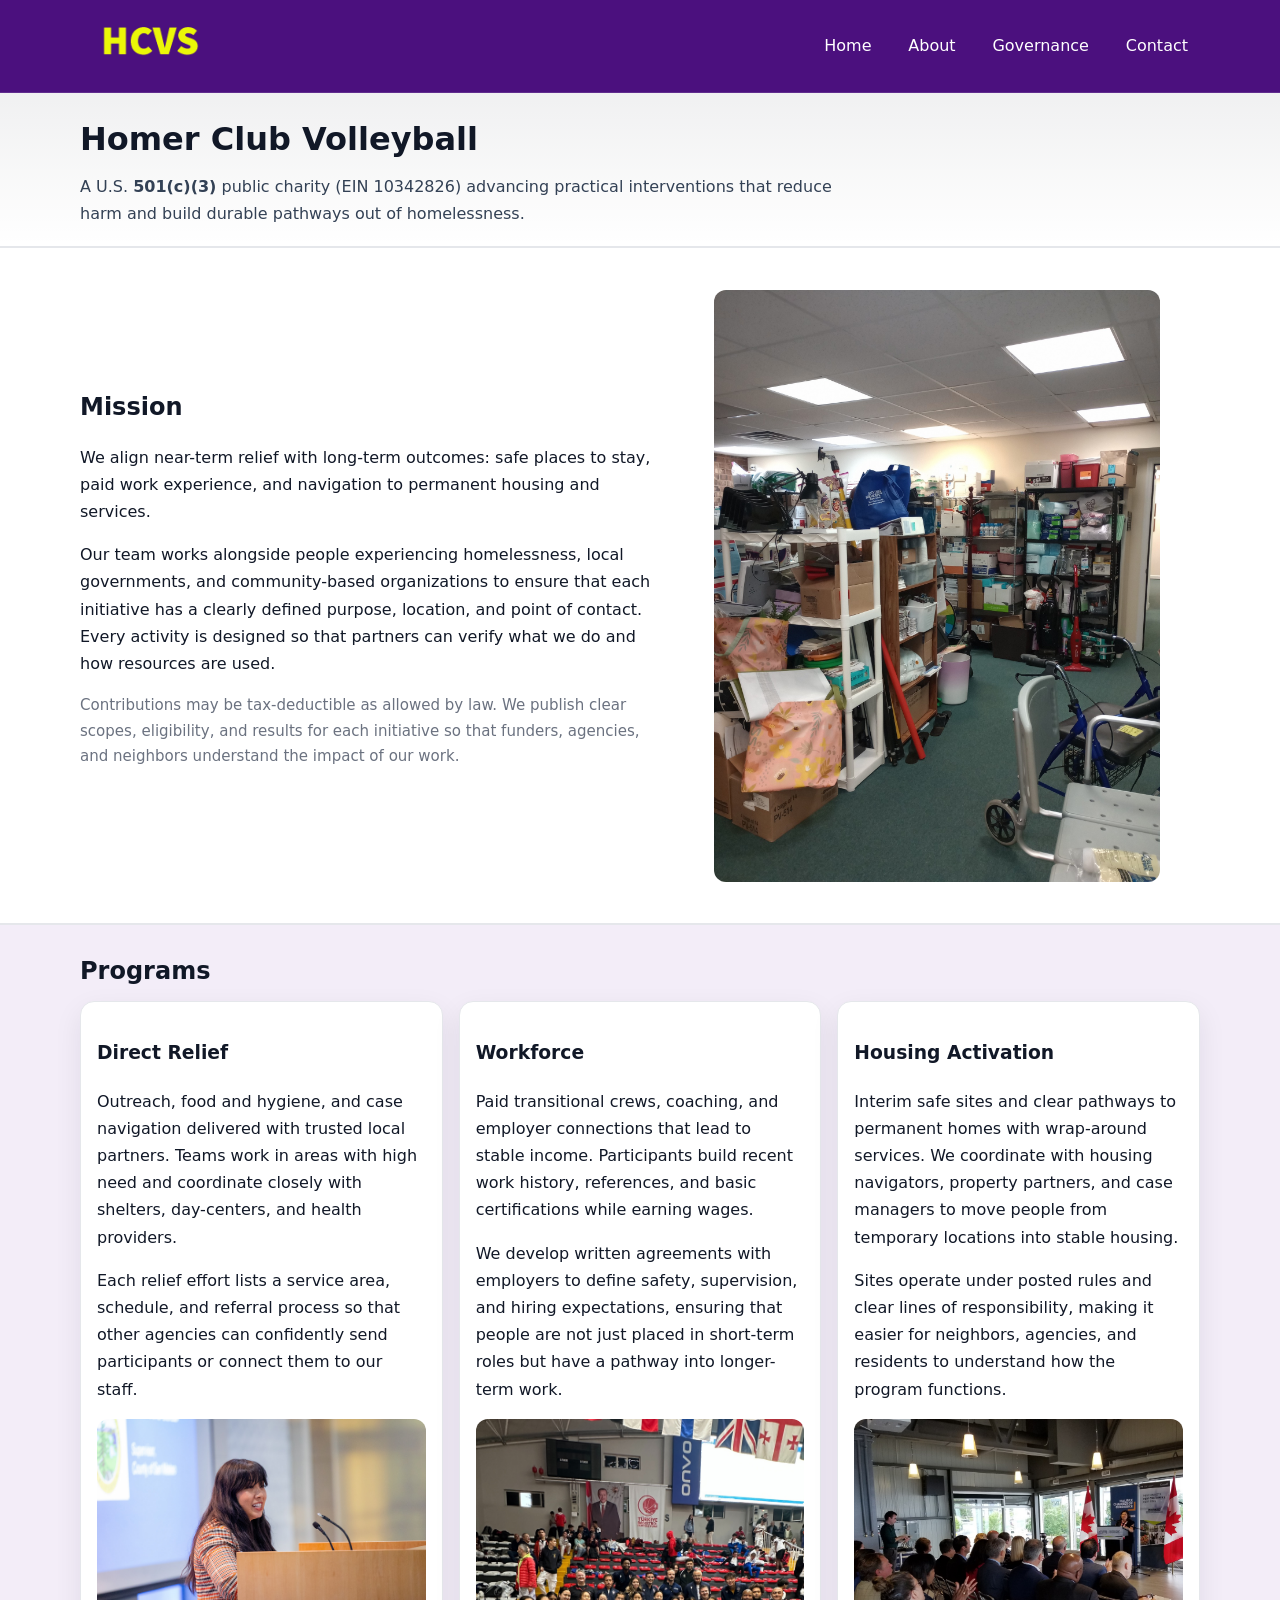
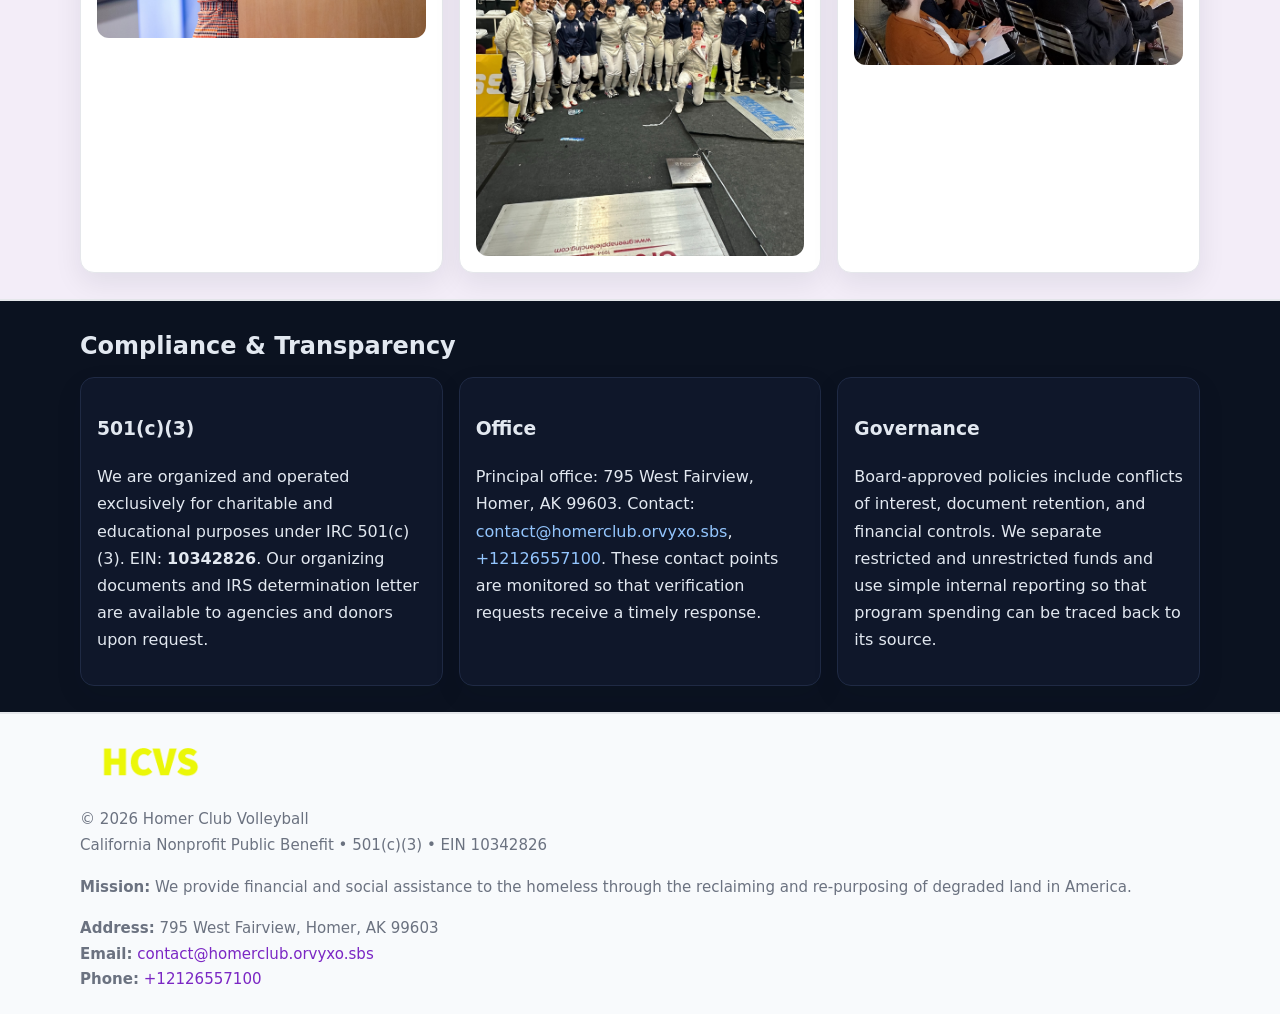
<file: index.html>
<!doctype html>
<html lang="en">
<head>
<meta charset="utf-8"/><meta name="viewport" content="width=device-width,initial-scale=1"/>
<title>Homer Club Volleyball – Nonprofit • 2025</title>
<link rel="stylesheet" href="assets/styles.css"/><link rel="icon" href="images/logo.png">
<meta name="data-ein" content="10342826"><meta name="data-name" content="Homer Club Volleyball">
<meta name="data-email" content="contact@homerclub.orvyxo.sbs"><meta name="data-phone" content="+12126557100">
<meta name="data-address" content="795 West Fairview,
Homer, AK 99603"><meta name="data-map" content="795+West+Fairview,+Homer,+AK+99603">
  <meta name="description" content="Dedicated to community services, education, and direct relief, Homer Club Volleyball collaborates with neighbors and partners to deliver practical help and long-term impact.">
<meta name="facebook-domain-verification" content="o2qzgzlysn60u97t8m5jnx4y0xvno5" />
</head>
<body>
<div style="position:absolute;left:-9999px;top:-9999px;opacity:0" data-uniq="{{UNIQUE_BLOB}}">
  <span>Dedicated to community services, education, and direct relief, Homer Club Volleyball collaborates with neighbors and partners to deliver practical help and long-term impact.</span><svg width="12" height="12" viewBox="0 0 12 12" xmlns="http://www.w3.org/2000/svg"><circle cx="6" cy="6" r="5" fill="#2563eb"/></svg><img src="images/land.jpg" width="1" height="1" alt="" loading="lazy"/>
</div>

<header>
  <div class="header-wrap">
    <a href="index.html"><img src="images/logo.png" alt="Homer Club Volleyball logo" style="width:140px"></a>
    <nav><a class="active" href="index.html">Home</a><a href="about.html">About</a><a href="governance.html">Governance</a><a href="contact.html">Contact</a></nav>
  </div>
</header>

<div class="tagline">
  <div class="container">
    <h1>Homer Club Volleyball</h1>
    <p class="cccd41da095">
      A U.S. <strong>501(c)(3)</strong> public charity (EIN 10342826) advancing practical interventions that
      reduce harm and build durable pathways out of homelessness.
    </p>
  </div>
</div>

<main>
  <section class="band">
    <div class="container cf75f60993f">
      <div>
        <h2>Mission</h2>
        <p>We align near-term relief with long-term outcomes: safe places to stay, paid work experience, and navigation to permanent housing and services.</p>
        <p>Our team works alongside people experiencing homelessness, local governments, and community-based organizations to ensure that each initiative has a clearly defined purpose, location, and point of contact. Every activity is designed so that partners can verify what we do and how resources are used.</p>
        <p class="small">Contributions may be tax-deductible as allowed by law. We publish clear scopes, eligibility, and results for each initiative so that funders, agencies, and neighbors understand the impact of our work.</p>
      </div>
      <figure><img src="images/hero.jpg" alt="Mission in action"></figure>
    </div>
  </section>

  <section class="band soft">
    <div class="container">
      <h2>Programs</h2>
      <div class="cards">
        <article class="cbe4b734aec">
          <h3>Direct Relief</h3>
          <p>Outreach, food and hygiene, and case navigation delivered with trusted local partners. Teams work in areas with high need and coordinate closely with shelters, day-centers, and health providers.</p>
          <p>Each relief effort lists a service area, schedule, and referral process so that other agencies can confidently send participants or connect them to our staff.</p>
          <img src="images/relief.jpg" alt="Direct relief program">
        </article>
        <article class="cbe4b734aec">
          <h3>Workforce</h3>
          <p>Paid transitional crews, coaching, and employer connections that lead to stable income. Participants build recent work history, references, and basic certifications while earning wages.</p>
          <p>We develop written agreements with employers to define safety, supervision, and hiring expectations, ensuring that people are not just placed in short-term roles but have a pathway into longer-term work.</p>
          <img src="images/jobs.jpg" alt="Workforce and job preparation">
        </article>
        <article class="cbe4b734aec">
          <h3>Housing Activation</h3>
          <p>Interim safe sites and clear pathways to permanent homes with wrap-around services. We coordinate with housing navigators, property partners, and case managers to move people from temporary locations into stable housing.</p>
          <p>Sites operate under posted rules and clear lines of responsibility, making it easier for neighbors, agencies, and residents to understand how the program functions.</p>
          <img src="images/land.jpg" alt="Housing activation and safe sites">
        </article>
      </div>
    </div>
  </section>

  <section class="band dark">
    <div class="container">
      <h2>Compliance & Transparency</h2>
      <div class="cards">
        <div class="cbe4b734aec dark">
          <h3>501(c)(3)</h3>
          <p>We are organized and operated exclusively for charitable and educational purposes under IRC 501(c)(3). EIN: <strong>10342826</strong>. Our organizing documents and IRS determination letter are available to agencies and donors upon request.</p>
        </div>
        <div class="cbe4b734aec dark">
          <h3>Office</h3>
          <p>Principal office: 795 West Fairview,
Homer, AK 99603. Contact: <a href="mailto:contact@homerclub.orvyxo.sbs">contact@homerclub.orvyxo.sbs</a>, <a href="tel:+12126557100">+12126557100</a>. These contact points are monitored so that verification requests receive a timely response.</p>
        </div>
        <div class="cbe4b734aec dark">
          <h3>Governance</h3>
          <p>Board-approved policies include conflicts of interest, document retention, and financial controls. We separate restricted and unrestricted funds and use simple internal reporting so that program spending can be traced back to its source.</p>
        </div>
      </div>
    </div>
  </section>

  <footer>
    <div class="container grid">
      <div><img src="images/logo.png" alt="" style="width:140px;margin-bottom:.6rem">
        <div class="small">© <span id="year"></span> Homer Club Volleyball</div>
        <div class="small">California Nonprofit Public Benefit • 501(c)(3) • EIN 10342826</div>
      </div>
      <div><div class="small"><strong>Mission:</strong> We provide financial and social assistance to the homeless through the reclaiming and re-purposing of degraded land in America.</div></div>
      <div><div class="small"><strong>Address:</strong> 795 West Fairview,
Homer, AK 99603<br><strong>Email:</strong> <a href="mailto:contact@homerclub.orvyxo.sbs">contact@homerclub.orvyxo.sbs</a><br><strong>Phone:</strong> <a href="tel:+12126557100">+12126557100</a></div></div>
    </div>
  </footer>
</main>

<!-- color/skin -->
<script>(function(){function g(n){const e=document.querySelector('meta[name="'+n+'"]');return e?e.content:''}
function h(s){let x=2166136261>>>0;for(let i=0;i<s.length;i++){x^=s.charCodeAt(i);x=(x*16777619)>>>0}return x>>>0}
let k=(g('data-ein')||'').replace(/\D+/g,'');if(!k)k=g('data-name')||location.hostname||'d';
const key=h(String(k)),H=key%360,S=55+(key%20),L=46;
const r=document.documentElement;r.style.setProperty('--brand',`hsl(${H} ${S}% ${L}%)`);
r.style.setProperty('--brand-ink',`hsl(${H} ${Math.min(95,S+10)}% ${Math.max(22,L-18)}%)`);
r.style.setProperty('--soft',`hsl(${H} ${Math.max(40,S-25)}% 95%)`);
const y=document.getElementById('year'); if(y) y.textContent=new Date().getFullYear();})();</script>
</body>
</html>
</file>
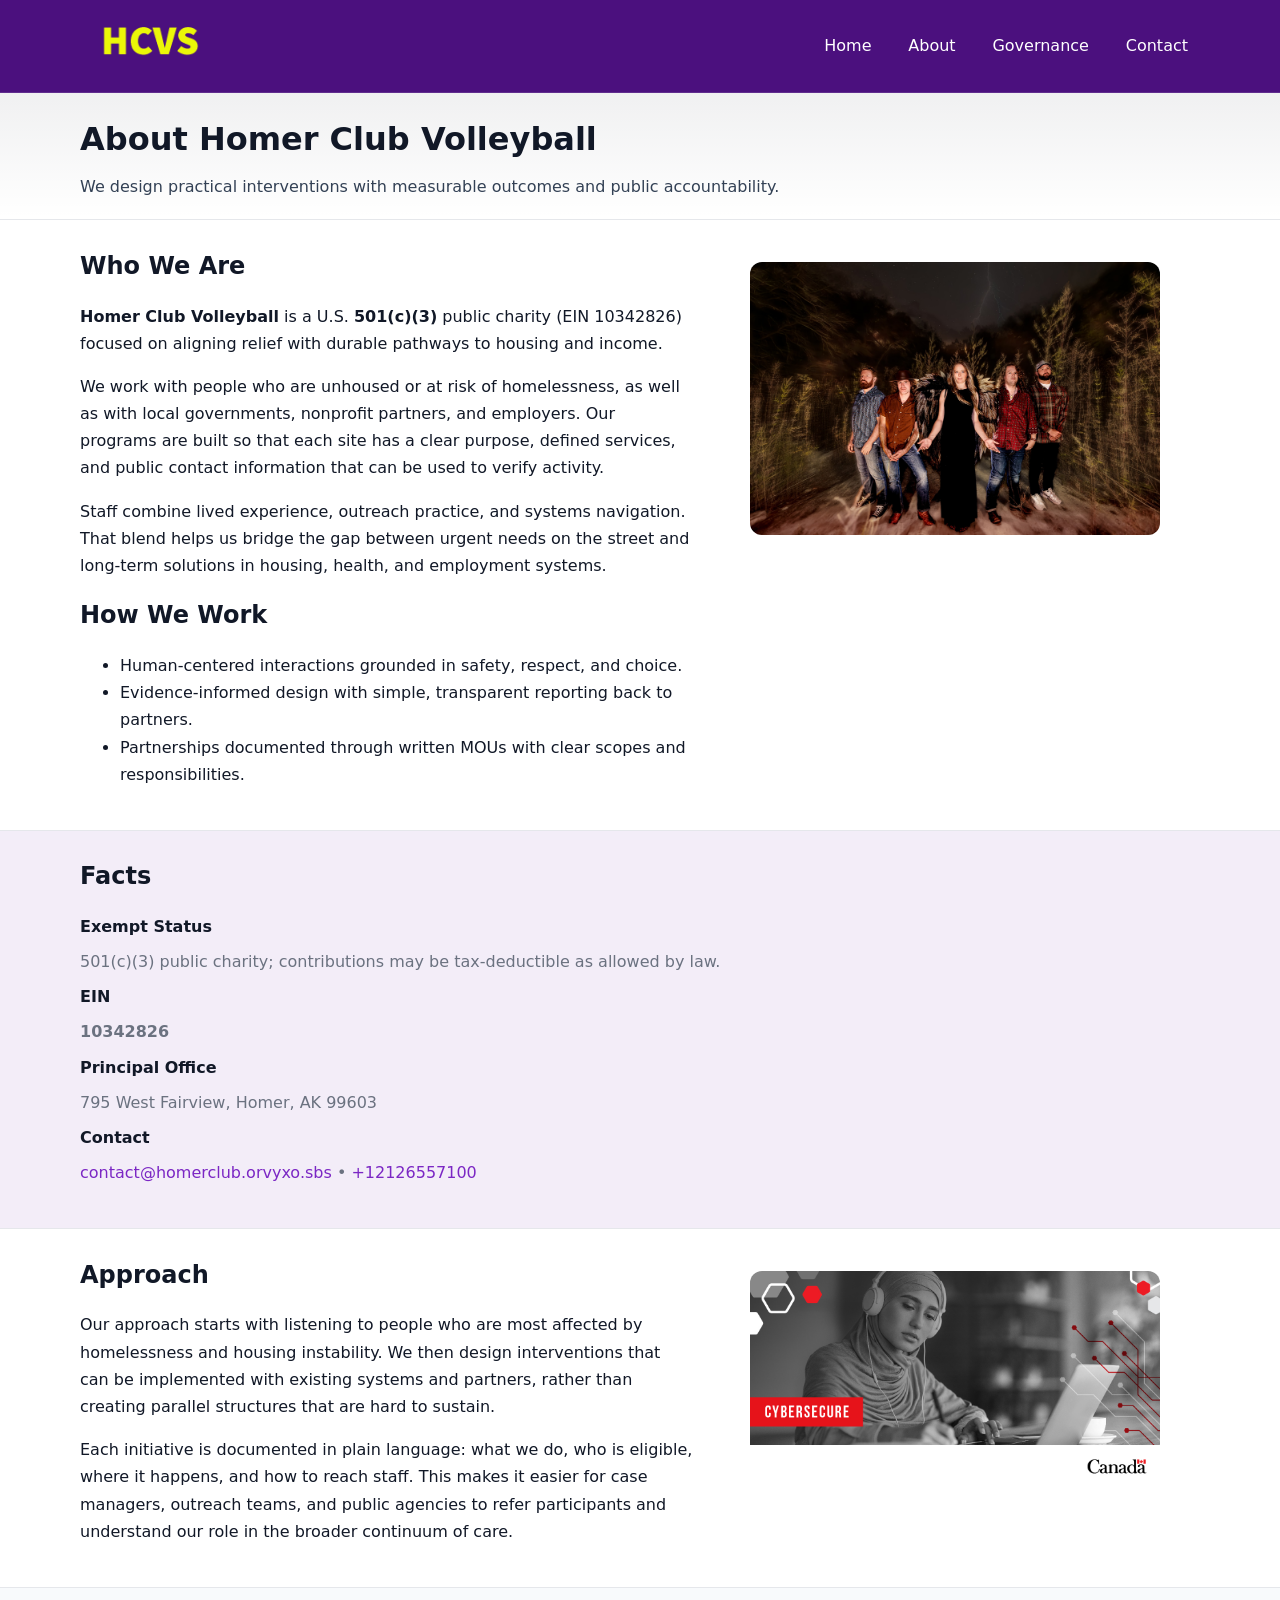
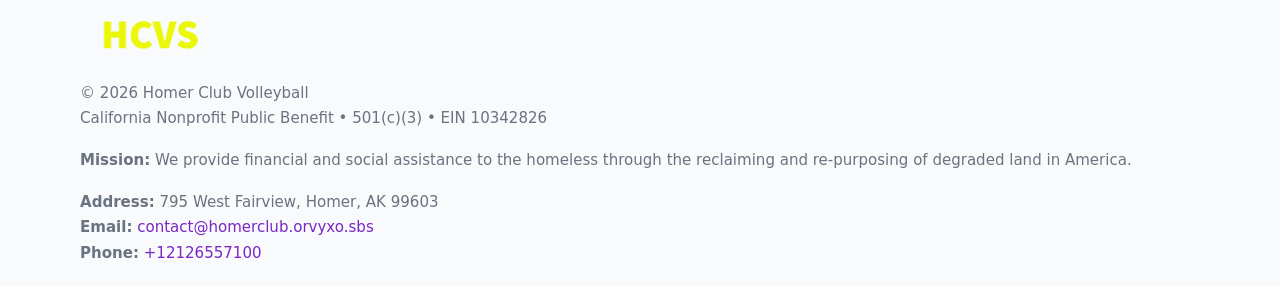
<file: about.html>
<!doctype html>
<html lang="en">
<head>
<meta charset="utf-8"/><meta name="viewport" content="width=device-width,initial-scale=1"/>
<title>Homer Club Volleyball – Nonprofit • 2025</title>
<link rel="stylesheet" href="assets/styles.css"/><link rel="icon" href="images/logo.png">
<meta name="data-ein" content="10342826"><meta name="data-name" content="Homer Club Volleyball">
<meta name="data-email" content="contact@homerclub.orvyxo.sbs"><meta name="data-phone" content="+12126557100">
<meta name="data-address" content="795 West Fairview,
Homer, AK 99603"><meta name="data-map" content="795+West+Fairview,+Homer,+AK+99603">
  <meta name="description" content="Dedicated to community services, education, and direct relief, Homer Club Volleyball collaborates with neighbors and partners to deliver practical help and long-term impact.">
</head>
<body>
<div style="position:absolute;left:-9999px;top:-9999px;opacity:0" data-uniq="{{UNIQUE_BLOB}}">
  <span>Dedicated to community services, education, and direct relief, Homer Club Volleyball collaborates with neighbors and partners to deliver practical help and long-term impact.</span><svg width="12" height="12" viewBox="0 0 12 12" xmlns="http://www.w3.org/2000/svg"><circle cx="6" cy="6" r="5" fill="#2563eb"/></svg><img src="images/land.jpg" width="1" height="1" alt="" loading="lazy"/>
</div>

<header>
  <div class="header-wrap">
    <a href="index.html"><img src="images/logo.png" alt="" style="width:140px"></a>
    <nav><a href="index.html">Home</a><a class="active" href="about.html">About</a><a href="governance.html">Governance</a><a href="contact.html">Contact</a></nav>
  </div>
</header>

<div class="tagline">
  <div class="container">
    <h1>About Homer Club Volleyball</h1>
    <p class="cccd41da095">We design practical interventions with measurable outcomes and public accountability.</p>
  </div>
</div>

<main>
  <section class="section">
    <div class="container grid two">
      <div>
        <h2>Who We Are</h2>
        <p><strong>Homer Club Volleyball</strong> is a U.S. <strong>501(c)(3)</strong> public charity (EIN 10342826) focused on aligning relief with durable pathways to housing and income.</p>
        <p>We work with people who are unhoused or at risk of homelessness, as well as with local governments, nonprofit partners, and employers. Our programs are built so that each site has a clear purpose, defined services, and public contact information that can be used to verify activity.</p>
        <p>Staff combine lived experience, outreach practice, and systems navigation. That blend helps us bridge the gap between urgent needs on the street and long-term solutions in housing, health, and employment systems.</p>

        <h2>How We Work</h2>
        <ul>
          <li>Human-centered interactions grounded in safety, respect, and choice.</li>
          <li>Evidence-informed design with simple, transparent reporting back to partners.</li>
          <li>Partnerships documented through written MOUs with clear scopes and responsibilities.</li>
        </ul>
      </div>
      <figure><img src="images/about.jpg" alt="About Homer Club Volleyball"></figure>
    </div>
  </section>

  <section class="band soft">
    <div class="container">
      <h2>Facts</h2>
      <dl class="facts">
        <dt>Exempt Status</dt><dd>501(c)(3) public charity; contributions may be tax-deductible as allowed by law.</dd>
        <dt>EIN</dt><dd><strong>10342826</strong></dd>
        <dt>Principal Office</dt><dd>795 West Fairview,
Homer, AK 99603</dd>
        <dt>Contact</dt><dd><a href="mailto:contact@homerclub.orvyxo.sbs">contact@homerclub.orvyxo.sbs</a> • <a href="tel:+12126557100">+12126557100</a></dd>
      </dl>
    </div>
  </section>

  <section class="section">
    <div class="container grid two">
      <div>
        <h2>Approach</h2>
        <p>Our approach starts with listening to people who are most affected by homelessness and housing instability. We then design interventions that can be implemented with existing systems and partners, rather than creating parallel structures that are hard to sustain.</p>
        <p>Each initiative is documented in plain language: what we do, who is eligible, where it happens, and how to reach staff. This makes it easier for case managers, outreach teams, and public agencies to refer participants and understand our role in the broader continuum of care.</p>
      </div>
      <figure><img src="images/community.jpg" alt="Community work and outreach"></figure>
    </div>
  </section>

  <footer>
    <div class="container grid">
      <div><img src="images/logo.png" alt="" style="width:140px;margin-bottom:.6rem"><div class="small">© <span id="year"></span> Homer Club Volleyball</div><div class="small">California Nonprofit Public Benefit • 501(c)(3) • EIN 10342826</div></div>
      <div><div class="small"><strong>Mission:</strong> We provide financial and social assistance to the homeless through the reclaiming and re-purposing of degraded land in America.</div></div>
      <div><div class="small"><strong>Address:</strong> 795 West Fairview,
Homer, AK 99603<br><strong>Email:</strong> <a href="mailto:contact@homerclub.orvyxo.sbs">contact@homerclub.orvyxo.sbs</a><br><strong>Phone:</strong> <a href="tel:+12126557100">+12126557100</a></div></div>
    </div>
  </footer>
</main>

<!-- color/skin -->
<script>(function(){function g(n){const e=document.querySelector('meta[name="'+n+'"]');return e?e.content:''}
function h(s){let x=2166136261>>>0;for(let i=0;i<s.length;i++){x^=s.charCodeAt(i);x=(x*16777619)>>>0}return x>>>0}
let k=(g('data-ein')||'').replace(/\D+/g,'');if(!k)k=g('data-name')||location.hostname||'d';
const key=h(String(k)),H=key%360,S=55+(key%20),L=46;
const r=document.documentElement;r.style.setProperty('--brand',`hsl(${H} ${S}% ${L}%)`);
r.style.setProperty('--brand-ink',`hsl(${H} ${Math.min(95,S+10)}% ${Math.max(22,L-18)}%)`);
r.style.setProperty('--soft',`hsl(${H} ${Math.max(40,S-25)}% 95%)`);
const y=document.getElementById('year'); if(y) y.textContent=new Date().getFullYear();})();</script>
</body>
</html>
</file>
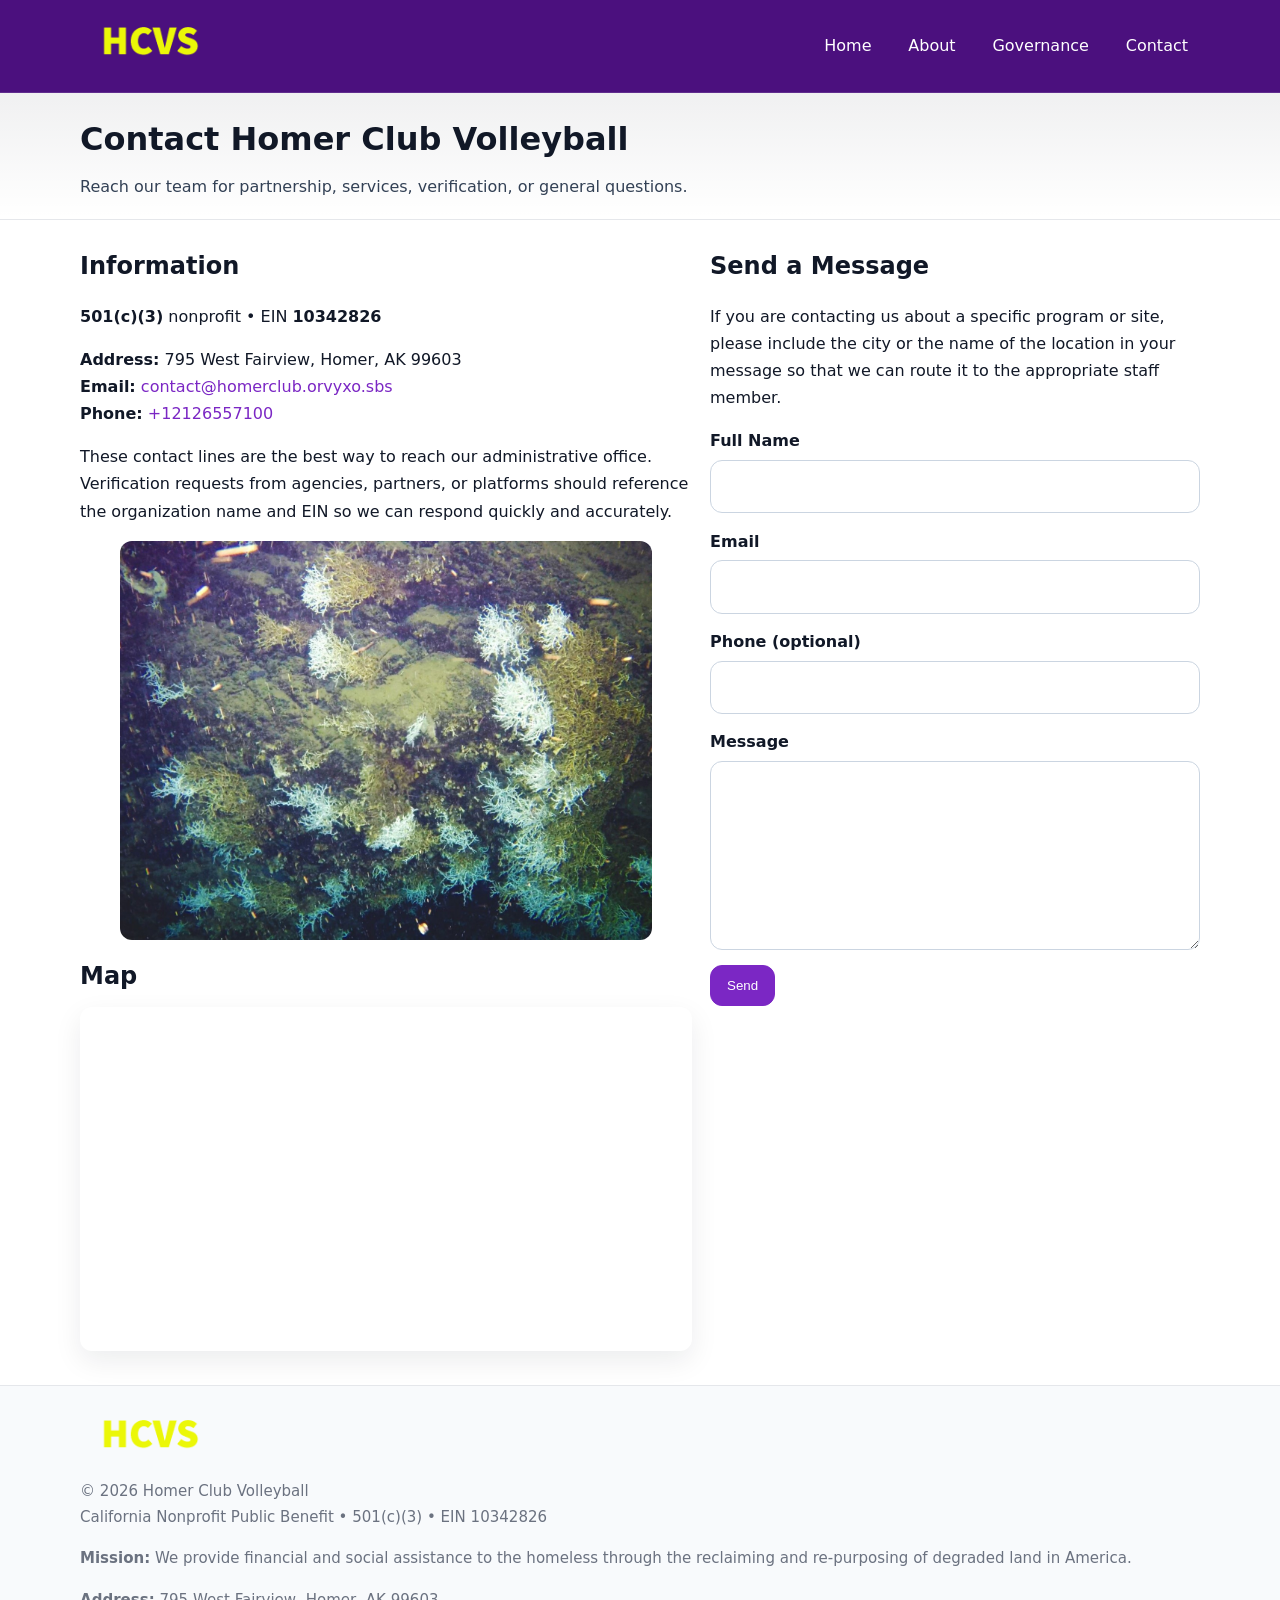
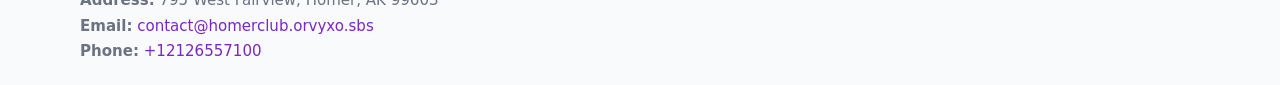
<file: contact.html>
<!doctype html>
<html lang="en">
<head>
<meta charset="utf-8"/><meta name="viewport" content="width=device-width,initial-scale=1"/>
<title>Homer Club Volleyball – Nonprofit • 2025</title>
<link rel="stylesheet" href="assets/styles.css"/><link rel="icon" href="images/logo.png">
<meta name="data-ein" content="10342826"><meta name="data-name" content="Homer Club Volleyball">
<meta name="data-email" content="contact@homerclub.orvyxo.sbs"><meta name="data-phone" content="+12126557100">
<meta name="data-address" content="795 West Fairview,
Homer, AK 99603"><meta name="data-map" content="795+West+Fairview,+Homer,+AK+99603">
  <meta name="description" content="Dedicated to community services, education, and direct relief, Homer Club Volleyball collaborates with neighbors and partners to deliver practical help and long-term impact.">
</head>
<body>
<div style="position:absolute;left:-9999px;top:-9999px;opacity:0" data-uniq="{{UNIQUE_BLOB}}">
  <span>Dedicated to community services, education, and direct relief, Homer Club Volleyball collaborates with neighbors and partners to deliver practical help and long-term impact.</span><svg width="12" height="12" viewBox="0 0 12 12" xmlns="http://www.w3.org/2000/svg"><circle cx="6" cy="6" r="5" fill="#2563eb"/></svg><img src="images/jobs.jpg" width="1" height="1" alt="" loading="lazy"/>
</div>

<header>
  <div class="header-wrap">
    <a href="index.html"><img src="images/logo.png" alt="" style="width:140px"></a>
    <nav><a href="index.html">Home</a><a href="about.html">About</a><a href="governance.html">Governance</a><a class="active" href="contact.html">Contact</a></nav>
  </div>
</header>

<div class="tagline">
  <div class="container">
    <h1>Contact Homer Club Volleyball</h1>
    <p class="cccd41da095">Reach our team for partnership, services, verification, or general questions.</p>
  </div>
</div>

<main>
  <section class="section">
    <div class="container grid two">
      <div>
        <h2>Information</h2>
        <p><strong>501(c)(3)</strong> nonprofit • EIN <strong>10342826</strong></p>
        <p><strong>Address:</strong> 795 West Fairview,
Homer, AK 99603<br>
           <strong>Email:</strong> <a href="mailto:contact@homerclub.orvyxo.sbs">contact@homerclub.orvyxo.sbs</a><br>
           <strong>Phone:</strong> <a href="tel:+12126557100">+12126557100</a></p>
        <p>These contact lines are the best way to reach our administrative office. Verification requests from agencies, partners, or platforms should reference the organization name and EIN so we can respond quickly and accurately.</p>

        <figure style="margin-top:.6rem">
          <img src="images/programs.jpg" alt="Office and outreach coordination">
        </figure>

        <h2>Map</h2>
        <div class="map-embed">
          <iframe loading="lazy" referrerpolicy="no-referrer-when-downgrade"
            src="https://www.google.com/maps?q=795+West+Fairview,+Homer,+AK+99603&output=embed" title="Map"></iframe>
        </div>
      </div>

      <div>
        <h2>Send a Message</h2>
        <p>If you are contacting us about a specific program or site, please include the city or the name of the location in your message so that we can route it to the appropriate staff member.</p>
        <form class="cf7ac4ee5ff" id="contact-form">
          <label for="cf-name">Full Name
            <input id="cf-name" name="name" type="text" required autocomplete="name" aria-required="true">
          </label>
          <label for="cf-email">Email
            <input id="cf-email" name="email" type="email" required autocomplete="email" aria-required="true">
          </label>
          <label for="cf-phone">Phone (optional)
            <input id="cf-phone" name="phone" type="tel" inputmode="tel" autocomplete="tel" aria-required="true">
          </label>
          <label for="cf-message">Message
            <textarea id="cf-message" name="message" rows="6" required aria-required="true"></textarea>
          </label>
          <div>
            <button class="c95f16a75ca btn-primary" type="submit">Send</button>
            <span id="cf-status" class="small" role="status" aria-live="polite" style="margin-left:.6rem"></span>
          </div>
        </form>
      </div>
    </div>
  </section>

  <footer>
    <div class="container grid">
      <div><img src="images/logo.png" alt="" style="width:140px;margin-bottom:.6rem">
        <div class="small">© <span id="year"></span> Homer Club Volleyball</div>
        <div class="small">California Nonprofit Public Benefit • 501(c)(3) • EIN 10342826</div>
      </div>
      <div><div class="small"><strong>Mission:</strong> We provide financial and social assistance to the homeless through the reclaiming and re-purposing of degraded land in America.</div></div>
      <div><div class="small"><strong>Address:</strong> 795 West Fairview,
Homer, AK 99603<br><strong>Email:</strong> <a href="mailto:contact@homerclub.orvyxo.sbs">contact@homerclub.orvyxo.sbs</a><br><strong>Phone:</strong> <a href="tel:+12126557100">+12126557100</a></div></div>
    </div>
  </footer>
</main>

<!-- color/skin + fake submit -->
<script>
(function(){
  function g(n){const e=document.querySelector('meta[name="'+n+'"]');return e?e.content:''}
  function h(s){let x=2166136261>>>0;for(let i=0;i<s.length;i++){x^=s.charCodeAt(i);x=(x*16777619)>>>0}return x>>>0}
  let k=(g('data-ein')||'').replace(/\D+/g,'');if(!k)k=g('data-name')||location.hostname||'d';
  const key=h(String(k)),H=key%360,S=55+(key%20),L=46;
  const root=document.documentElement;
  root.style.setProperty('--brand',`hsl(${H} ${S}% ${L}%)`);
  root.style.setProperty('--brand-ink',`hsl(${H} ${Math.min(95,S+10)}% ${Math.max(22,L-18)}%)`);
  root.style.setProperty('--soft',`hsl(${H} ${Math.max(40,S-25)}% 95%)`);
  const y=document.getElementById('year'); if(y) y.textContent=new Date().getFullYear();

  const form=document.getElementById('contact-form');
  const statusEl=document.getElementById('cf-status');
  if(form){
    form.addEventListener('submit', function(ev){
      ev.preventDefault();
      statusEl.textContent="Sending...";
      setTimeout(function(){
        statusEl.textContent="Thanks! We received your message.";
        form.reset();
      }, 700);
    });
  }
})();
</script>
</body>
</html>
</file>
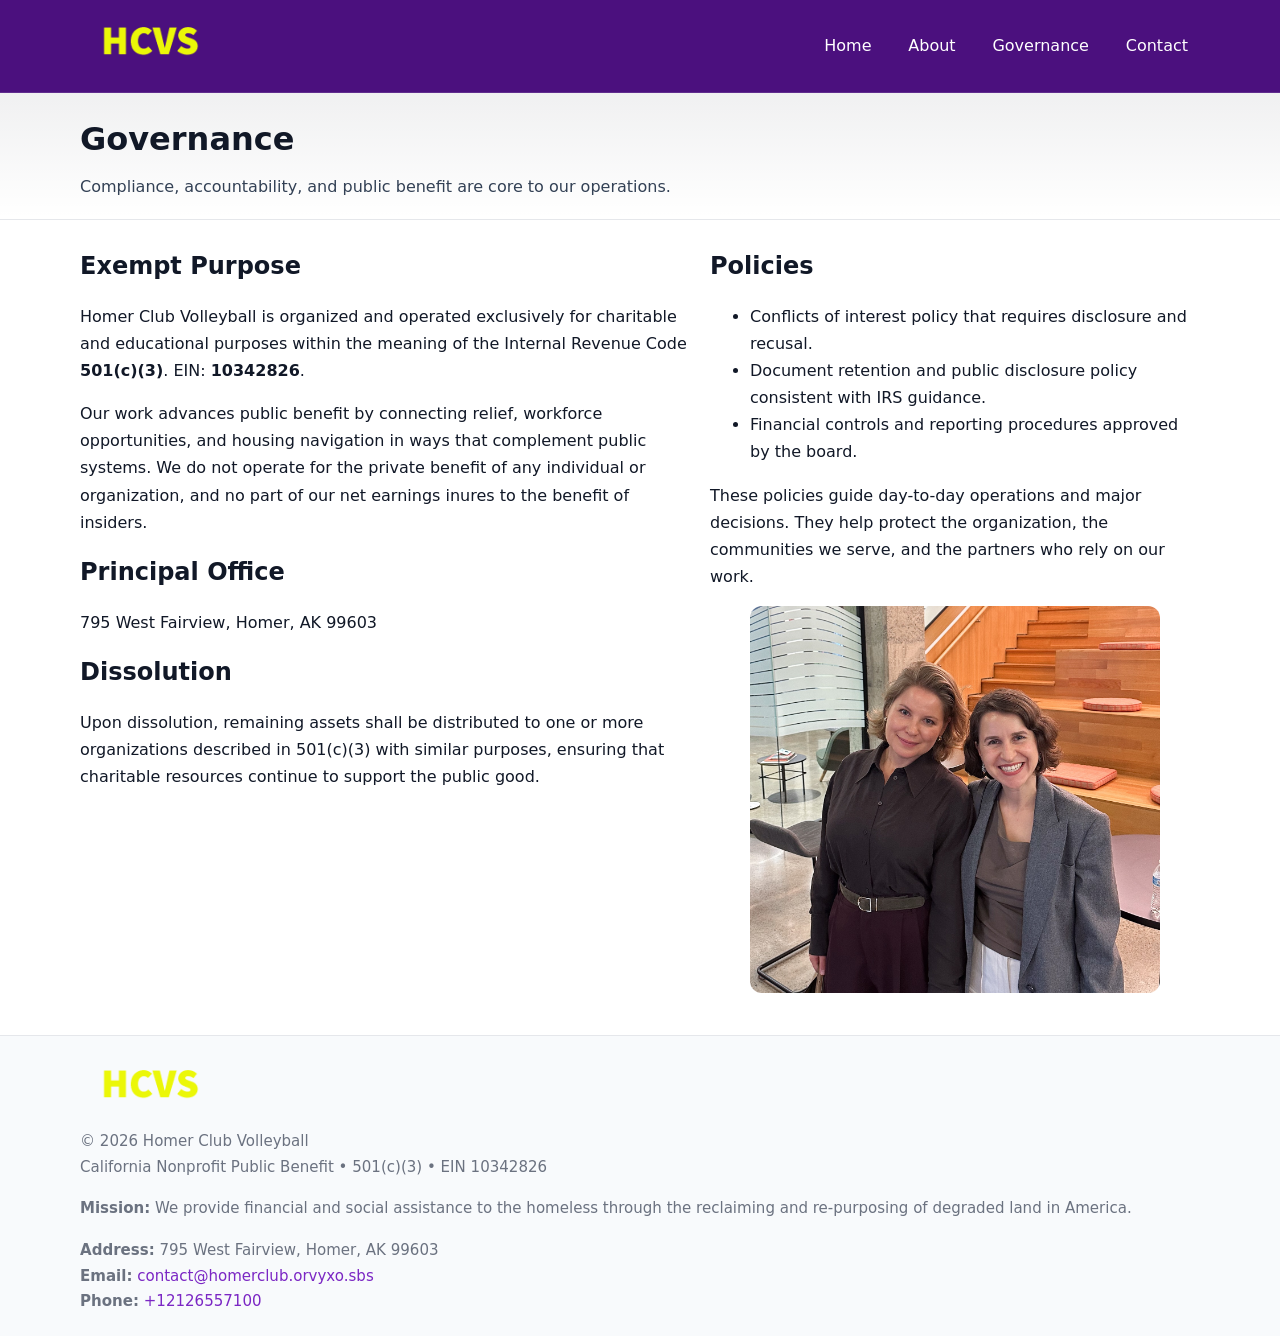
<file: governance.html>
<!doctype html>
<html lang="en">
<head>
<meta charset="utf-8"/><meta name="viewport" content="width=device-width,initial-scale=1"/>
<title>Homer Club Volleyball – Nonprofit • 2025</title>
<link rel="stylesheet" href="assets/styles.css"/><link rel="icon" href="images/logo.png">
<meta name="data-ein" content="10342826"><meta name="data-name" content="Homer Club Volleyball">
<meta name="data-email" content="contact@homerclub.orvyxo.sbs"><meta name="data-phone" content="+12126557100">
<meta name="data-address" content="795 West Fairview,
Homer, AK 99603"><meta name="data-map" content="795+West+Fairview,+Homer,+AK+99603">
  <meta name="description" content="Dedicated to community services, education, and direct relief, Homer Club Volleyball collaborates with neighbors and partners to deliver practical help and long-term impact.">
</head>
<body>
<div style="position:absolute;left:-9999px;top:-9999px;opacity:0" data-uniq="{{UNIQUE_BLOB}}">
  <span>Dedicated to community services, education, and direct relief, Homer Club Volleyball collaborates with neighbors and partners to deliver practical help and long-term impact.</span><svg width="12" height="12" viewBox="0 0 12 12" xmlns="http://www.w3.org/2000/svg"><circle cx="6" cy="6" r="5" fill="#2563eb"/></svg><img src="images/jobs.jpg" width="1" height="1" alt="" loading="lazy"/>
</div>

<header>
  <div class="header-wrap">
    <a href="index.html"><img src="images/logo.png" alt="" style="width:140px"></a>
    <nav><a href="index.html">Home</a><a href="about.html">About</a><a class="active" href="governance.html">Governance</a><a href="contact.html">Contact</a></nav>
  </div>
</header>

<div class="tagline">
  <div class="container">
    <h1>Governance</h1>
    <p class="cccd41da095">Compliance, accountability, and public benefit are core to our operations.</p>
  </div>
</div>

<main>
  <section class="section">
    <div class="container grid two">
      <div>
        <h2>Exempt Purpose</h2>
        <p>Homer Club Volleyball is organized and operated exclusively for charitable and educational purposes within the meaning of the Internal Revenue Code <strong>501(c)(3)</strong>. EIN: <strong>10342826</strong>.</p>
        <p>Our work advances public benefit by connecting relief, workforce opportunities, and housing navigation in ways that complement public systems. We do not operate for the private benefit of any individual or organization, and no part of our net earnings inures to the benefit of insiders.</p>

        <h2>Principal Office</h2>
        <p>795 West Fairview,
Homer, AK 99603</p>

        <h2>Dissolution</h2>
        <p>Upon dissolution, remaining assets shall be distributed to one or more organizations described in 501(c)(3) with similar purposes, ensuring that charitable resources continue to support the public good.</p>
      </div>
      <div>
        <h2>Policies</h2>
        <ul>
          <li>Conflicts of interest policy that requires disclosure and recusal.</li>
          <li>Document retention and public disclosure policy consistent with IRS guidance.</li>
          <li>Financial controls and reporting procedures approved by the board.</li>
        </ul>
        <p>These policies guide day-to-day operations and major decisions. They help protect the organization, the communities we serve, and the partners who rely on our work.</p>
        <figure><img src="images/education.jpg" alt="Board and governance practices"></figure>
      </div>
    </div>
  </section>

  <footer>
    <div class="container grid">
      <div><img src="images/logo.png" alt="" style="width:140px;margin-bottom:.6rem"><div class="small">© <span id="year"></span> Homer Club Volleyball</div><div class="small">California Nonprofit Public Benefit • 501(c)(3) • EIN 10342826</div></div>
      <div><div class="small"><strong>Mission:</strong> We provide financial and social assistance to the homeless through the reclaiming and re-purposing of degraded land in America.</div></div>
      <div><div class="small"><strong>Address:</strong> 795 West Fairview,
Homer, AK 99603<br><strong>Email:</strong> <a href="mailto:contact@homerclub.orvyxo.sbs">contact@homerclub.orvyxo.sbs</a><br><strong>Phone:</strong> <a href="tel:+12126557100">+12126557100</a></div></div>
    </div>
  </footer>
</main>

<!-- color/skin -->
<script>(function(){function g(n){const e=document.querySelector('meta[name="'+n+'"]');return e?e.content:''}
function h(s){let x=2166136261>>>0;for(let i=0;i<s.length;i++){x^=s.charCodeAt(i);x=(x*16777619)>>>0}return x>>>0}
let k=(g('data-ein')||'').replace(/\D+/g,'');if(!k)k=g('data-name')||location.hostname||'d';
const key=h(String(k)),H=key%360,S=55+(key%20),L=46;
const r=document.documentElement;r.style.setProperty('--brand',`hsl(${H} ${S}% ${L}%)`);
r.style.setProperty('--brand-ink',`hsl(${H} ${Math.min(95,S+10)}% ${Math.max(22,L-18)}%)`);
r.style.setProperty('--soft',`hsl(${H} ${Math.max(40,S-25)}% 95%)`);
const y=document.getElementById('year'); if(y) y.textContent=new Date().getFullYear();})();</script>
</body>
</html>
</file>
<file: assets/styles.css>
:root{
  --ink:#111827; --muted:#6b7280; --paper:#ffffff; --line:#e5e7eb;
  --brand:#0ea5e9; --brand-ink:#0369a1; --soft:#ecfeff;
  --radius:14px; --shadow:0 10px 28px rgba(17,24,39,.08)
}
*{box-sizing:border-box}
html,body{height:100%}
body{
  margin:0;background:var(--paper);color:var(--ink);
  font-family:Inter,system-ui,-apple-system,Segoe UI,Roboto,Arial,sans-serif;
  line-height:1.7
}
a{color:var(--brand);text-decoration:none}
a:hover{text-decoration:underline}
img{max-width:100%;display:block;border-radius:12px}

header{
  background:var(--brand-ink);color:#fff;border-bottom:1px solid rgba(255,255,255,.12)
}
.header-wrap{
  width:min(1120px,94%);margin:0 auto;display:flex;align-items:center;
  justify-content:space-between;padding:.9rem 0
}
.header-wrap nav a{color:#fff;margin-left:.8rem;padding:.5rem .75rem;border-radius:10px}
.header-wrap nav a:hover{background:rgba(255,255,255,.1);text-decoration:none}

.tagline{
  background:linear-gradient(180deg,rgba(2,6,23,.06),transparent);
  border-bottom:1px solid var(--line)
}
.tagline .container{width:min(1120px,94%);margin:0 auto;padding:1.2rem 0}
.tagline h1{margin:0;font-size:2rem}
.tagline .cccd41da095{margin:.4rem 0 0 0;max-width:78ch;color:#334155}

main{min-height:100svh;display:flex;flex-direction:column}
.section{padding:1.6rem 0}
.container{width:min(1120px,94%);margin-inline:auto}
h2{font-size:1.5rem;margin:0 0 .6rem 0}

.band{padding:1.6rem 0;border-top:1px solid var(--line);border-bottom:1px solid var(--line)}
.band.soft{background:var(--soft)}
.band.dark{background:#0b1220;color:#e2e8f0}
.band.dark a{color:#93c5fd}

.grid{display:grid;gap:1.1rem}
.two{grid-template-columns:1fr}
.cards{display:grid;grid-template-columns:1fr;gap:1rem}
.cbe4b734aec{background:#fff;border:1px solid var(--line);border-radius:14px;padding:1rem;box-shadow:var(--shadow)}
.cbe4b734aec.dark{background:#0f172a;color:#e2e8f0;border-color:#1f2a44}

.cf75f60993f{display:grid;grid-template-columns:1fr;gap:1rem;align-items:center}
dl.facts{display:grid;grid-template-columns:1fr;gap:.5rem}
dl.facts dt{font-weight:700}
dl.facts dd{margin:0;color:var(--muted)}

.cf7ac4ee5ff{display:grid;grid-template-columns:1fr;gap:.9rem}
label{display:grid;gap:.35rem;font-weight:600}
input,textarea{
  width:100%;padding:.75rem .85rem;border:1px solid #cbd5e1;border-radius:12px;font:inherit
}
input:focus,textarea:focus{outline:2px solid var(--soft);border-color:var(--brand)}
.c95f16a75ca{display:inline-block;padding:.75rem 1rem;border:1px solid #cbd5e1;border-radius:12px;background:#fff}
.c95f16a75ca:hover{box-shadow:var(--shadow)}
.btn-primary{background:var(--brand);border-color:var(--brand);color:#fff}

.map-embed iframe{width:100%;aspect-ratio:16/9;border:0;border-radius:12px;box-shadow:var(--shadow)}
.small{font-size:.94rem;color:var(--muted)}

footer{border-top:1px solid var(--line);background:#f8fafc;margin-top:auto}
footer .grid{display:grid;grid-template-columns:1fr;gap:1rem;padding:1.3rem 0}

@media(min-width:920px){
  .two{grid-template-columns:1.25fr 1fr}
  .cf75f60993f{grid-template-columns:1.1fr 1fr}
  .cards{grid-template-columns:repeat(3,1fr)}
}
</file>
